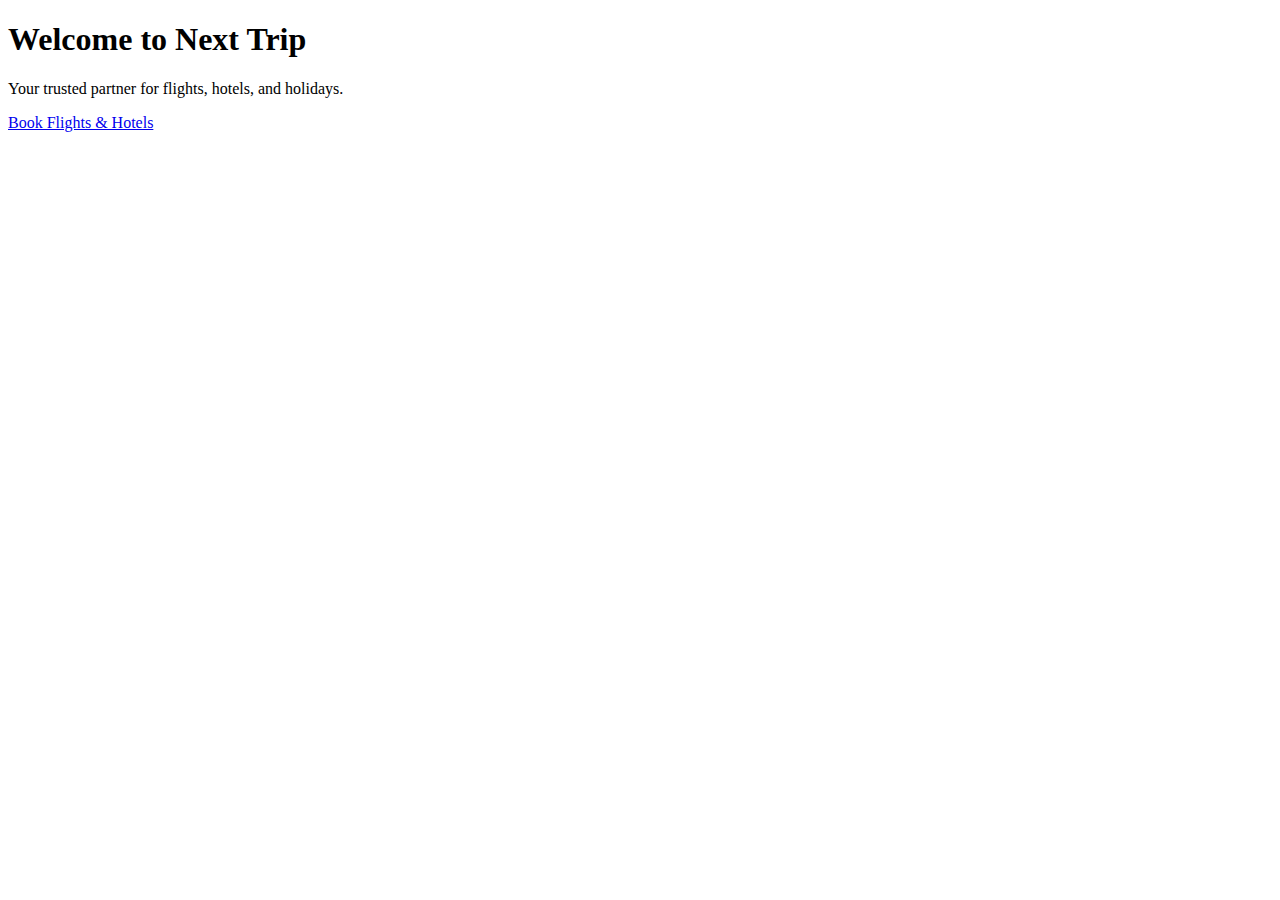
<file: index.html>
<!DOCTYPE html>
<html>
<head>
  <title>Next Trip – Travel Made Easy</title>
  <meta charset="UTF-8">
  <meta name="viewport" content="width=device-width, initial-scale=1">
</head>
<body>
  <h1>Welcome to Next Trip</h1>
  <p>Your trusted partner for flights, hotels, and holidays.</p>

  <a href="https://booking.next-trip.net">Book Flights & Hotels</a>
</body>
</html>
</file>
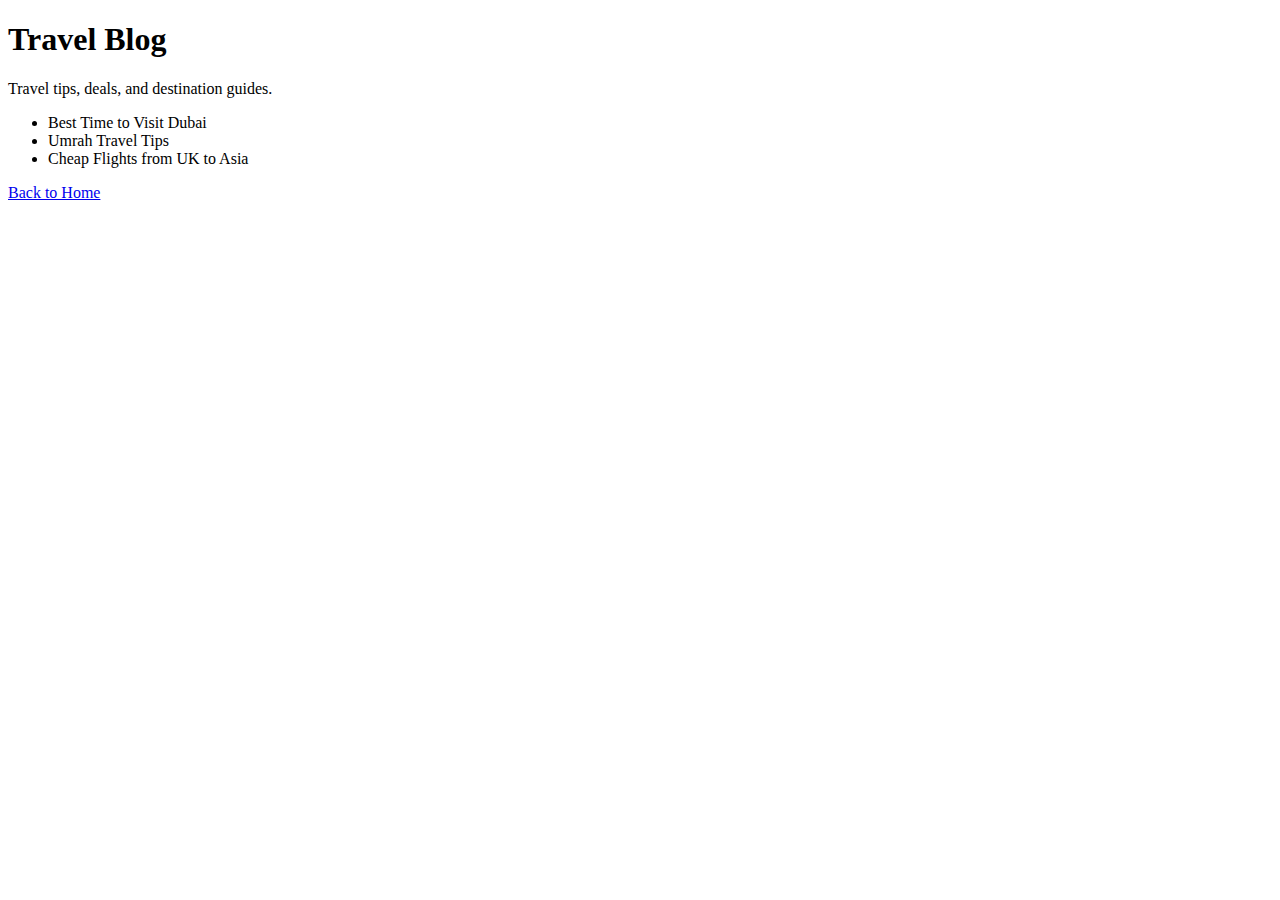
<file: blog.html>
<!DOCTYPE html>
<html>
<head>
  <title>Next Trip Blog</title>
</head>
<body>
  <h1>Travel Blog</h1>
  <p>Travel tips, deals, and destination guides.</p>

  <ul>
    <li>Best Time to Visit Dubai</li>
    <li>Umrah Travel Tips</li>
    <li>Cheap Flights from UK to Asia</li>
  </ul>

  <a href="index.html">Back to Home</a>
</body>
</html>
</file>
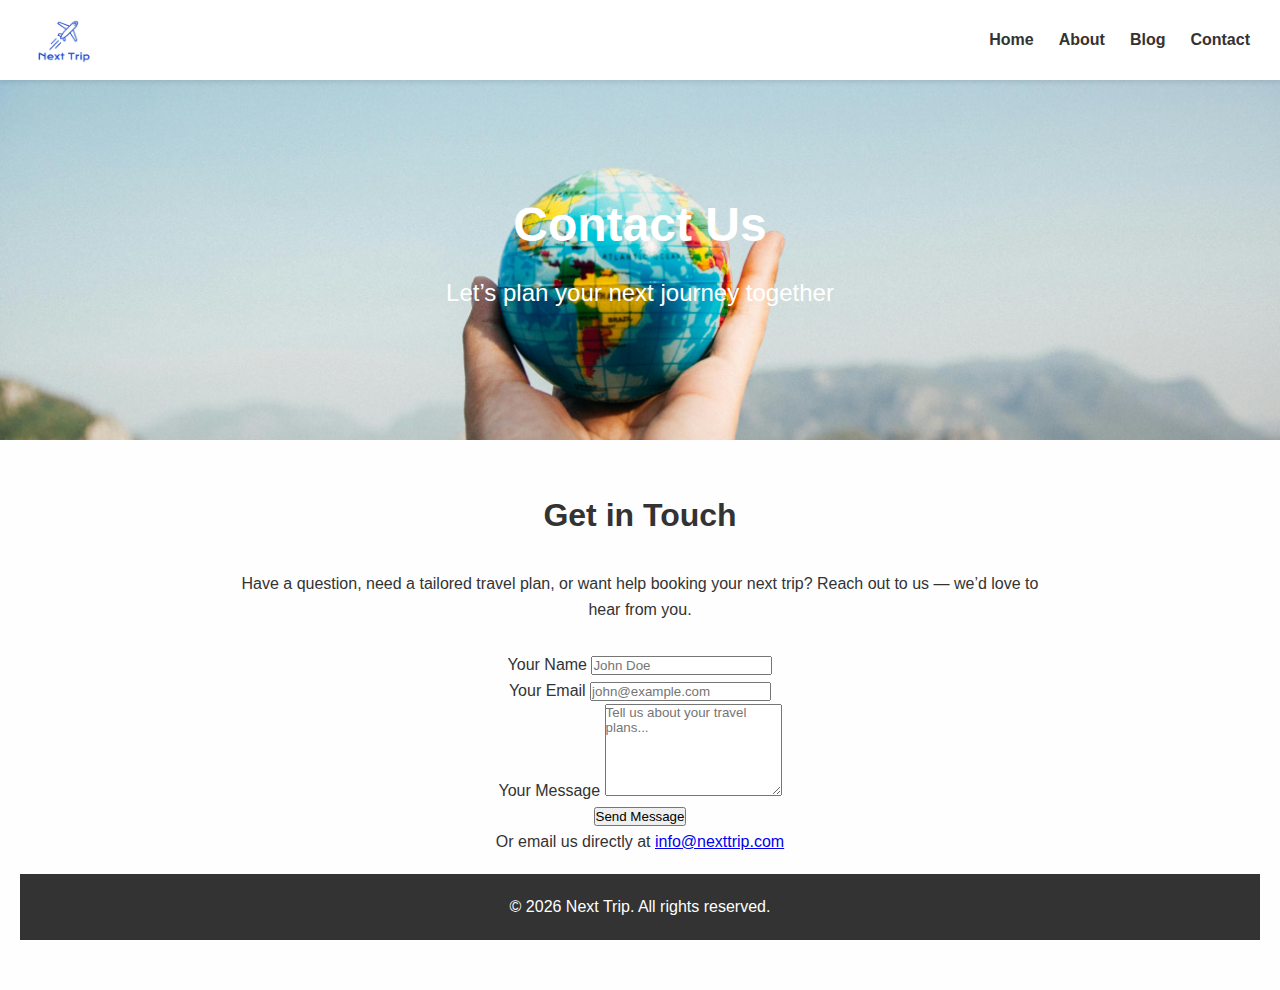
<file: contact.html>
<!DOCTYPE html>
<html lang="en">
<head>
    <meta charset="UTF-8">
    <meta name="viewport" content="width=device-width, initial-scale=1.0">
    <title>Contact Us | Next Trip</title>
    <link rel="stylesheet" href="style.css">
</head>
<body>

<!-- =============================
     Navigation (Shared)
============================= -->
<nav>
    <div class="logo">
        <a href="index.html">
            <img src="images/logo.png" alt="Next Trip Logo">
        </a>
    </div>

    <div class="menu-toggle" onclick="toggleMenu()">
        <span></span>
        <span></span>
        <span></span>
    </div>

    <ul class="nav-links" id="navLinks">
        <li><a href="index.html">Home</a></li>
        <li><a href="about.html">About</a></li>
        <li><a href="blog.html">Blog</a></li>
        <li><a href="contact.html" class="active">Contact</a></li>
    </ul>
</nav>

<!-- =============================
     Page Header
============================= -->
<section class="hero" style="height:40vh;">
    <img src="images/globe.jpg" alt="Contact Next Trip">
    <div class="hero-text">
        <h1>Contact Us</h1>
        <p>Let’s plan your next journey together</p>
    </div>
</section>

<!-- =============================
     Contact Content
============================= -->
<section class="destinations">
    <h2>Get in Touch</h2>

    <p style="max-width:800px;margin:0 auto 30px;text-align:center;">
        Have a question, need a tailored travel plan, or want help booking your next trip?
        Reach out to us — we’d love to hear from you.
    </p>

    <!-- Contact Form (Netlify Forms) -->
    <form name="contact"
      method="POST"
      data-netlify="true"
      netlify-honeypot="bot-field"
      class="contact-form">

    <input type="hidden" name="form-name" value="contact">

    <!-- Honeypot -->
    <p style="display:none;">
        <label>Don’t fill this out if you're human:
            <input name="bot-field">
        </label>
    </p>

    <div class="form-group">
        <label for="name">Your Name</label>
        <input type="text" id="name" name="name" placeholder="John Doe" required>
    </div>

    <div class="form-group">
        <label for="email">Your Email</label>
        <input type="email" id="email" name="email" placeholder="john@example.com" required>
    </div>

    <div class="form-group">
        <label for="message">Your Message</label>
        <textarea id="message" name="message" rows="6" placeholder="Tell us about your travel plans..." required></textarea>
    </div>

    <button type="submit" class="btn">Send Message</button>

    <p class="form-note">
        Or email us directly at
        <a href="mailto:info@nexttrip.com">info@nexttrip.com</a>
    </p>
</form>


<!-- =============================
     Footer (Shared)
============================= -->
<footer>
    <p>&copy; 2026 Next Trip. All rights reserved.</p>
</footer>

<!-- =============================
     Mobile Menu Script (Shared)
============================= -->
<script>
function toggleMenu() {
    document.getElementById('navLinks').classList.toggle('active');
}
</script>

</body>
</html>
</file>
<file: style.css>
/* =============================
   Reset & Base Styles
============================= */
* {
    margin: 0;
    padding: 0;
    box-sizing: border-box;
    font-family: Arial, sans-serif;
}

body {
    background-color: #fefefe;
    line-height: 1.6;
    color: #333;
}

/* =============================
   Navbar
============================= */
nav {
    display: flex;
    justify-content: space-between;
    align-items: center;
    padding: 15px 30px;
    background-color: #fff;
    box-shadow: 0 2px 5px rgba(0,0,0,0.1);
    position: relative;
    z-index: 1000;
}

/* Logo */
.logo img {
    height: 50px;  /* Adjust as needed */
    width: auto;
    display: block;
}

/* Nav Links */
ul.nav-links {
    display: flex;
    list-style: none;
    gap: 25px;
}

ul.nav-links li a {
    text-decoration: none;
    color: #333;
    font-weight: bold;
    transition: color 0.3s ease;
}

ul.nav-links li a:hover {
    color: #28a745;
}

/* Hamburger menu */
.menu-toggle {
    display: none;
    flex-direction: column;
    cursor: pointer;
    gap: 5px;
}

.menu-toggle span {
    width: 25px;
    height: 3px;
    background: #333;
    border-radius: 2px;
}

/* =============================
   Hero Section
============================= */
.hero {
    position: relative;
    height: 70vh;
    overflow: hidden;
}

.hero img {
    width: 100%;
    height: 100%;
    object-fit: cover;
}

.hero-text {
    position: absolute;
    top: 50%;
    left: 50%;
    transform: translate(-50%, -50%);
    color: #fff;
    text-align: center;
}

.hero-text h1 {
    font-size: 3rem;
    margin-bottom: 10px;
}

.hero-text p {
    font-size: 1.5rem;
    margin-bottom: 20px;
}

.hero-text .btn {
    padding: 12px 25px;
    background: #28a745;
    color: #fff;
    text-decoration: none;
    border-radius: 5px;
}

/* =============================
   Featured Destinations
============================= */
.destinations {
    padding: 50px 20px;
    text-align: center;
}

.destinations h2 {
    margin-bottom: 30px;
    font-size: 2rem;
    color: #333;
}

.dest-cards {
    display: flex;
    flex-wrap: wrap;
    justify-content: center;
    gap: 20px;
}

.dest-cards .card {
    flex: 1 1 200px;
    max-width: 200px;
    display: flex;
    flex-direction: column;
    align-items: center;
}

.dest-cards img {
    width: 100%;
    height: auto;
    border-radius: 10px;
    object-fit: cover;
}

.dest-cards p {
    margin-top: 10px;
    font-weight: bold;
    text-align: center;
}

/* =============================
   Blog Section
============================= */
.blog {
    padding: 50px 20px;
    text-align: center;
    background: #f5f5f5;
}

.blog h2 {
    margin-bottom: 30px;
    font-size: 2rem;
    color: #333;
}

.blog-cards {
    display: flex;
    flex-wrap: wrap;
    justify-content: center;
    gap: 20px;
}

.blog-cards .card {
    flex: 1 1 200px;
    max-width: 200px;
    display: flex;
    flex-direction: column;
    align-items: center;
}

.blog-cards img {
    width: 100%;
    height: auto;
    border-radius: 10px;
    object-fit: cover;
}

.blog-cards p {
    margin-top: 10px;
    font-weight: bold;
    text-align: center;
}

/* =============================
   Footer
============================= */
footer {
    padding: 20px;
    text-align: center;
    background: #333;
    color: #fff;
    margin-top: 20px;
}

/* =============================
   Responsive
============================= */
@media (max-width: 768px) {
    nav {
        flex-wrap: wrap;
    }

    ul.nav-links {
        width: 100%;
        flex-direction: column;
        display: none; /* Hidden by default on mobile */
        gap: 10px;
        margin-top: 10px;
    }

    ul.nav-links.active {
        display: flex;
    }

    .menu-toggle {
        display: flex;
    }

    .dest-cards, .blog-cards {
        flex-direction: column;
        align-items: center;
    }

    .hero-text h1 {
        font-size: 2rem;
    }

    .hero-text p {
        font-size: 1rem;
    }
}
</file>
